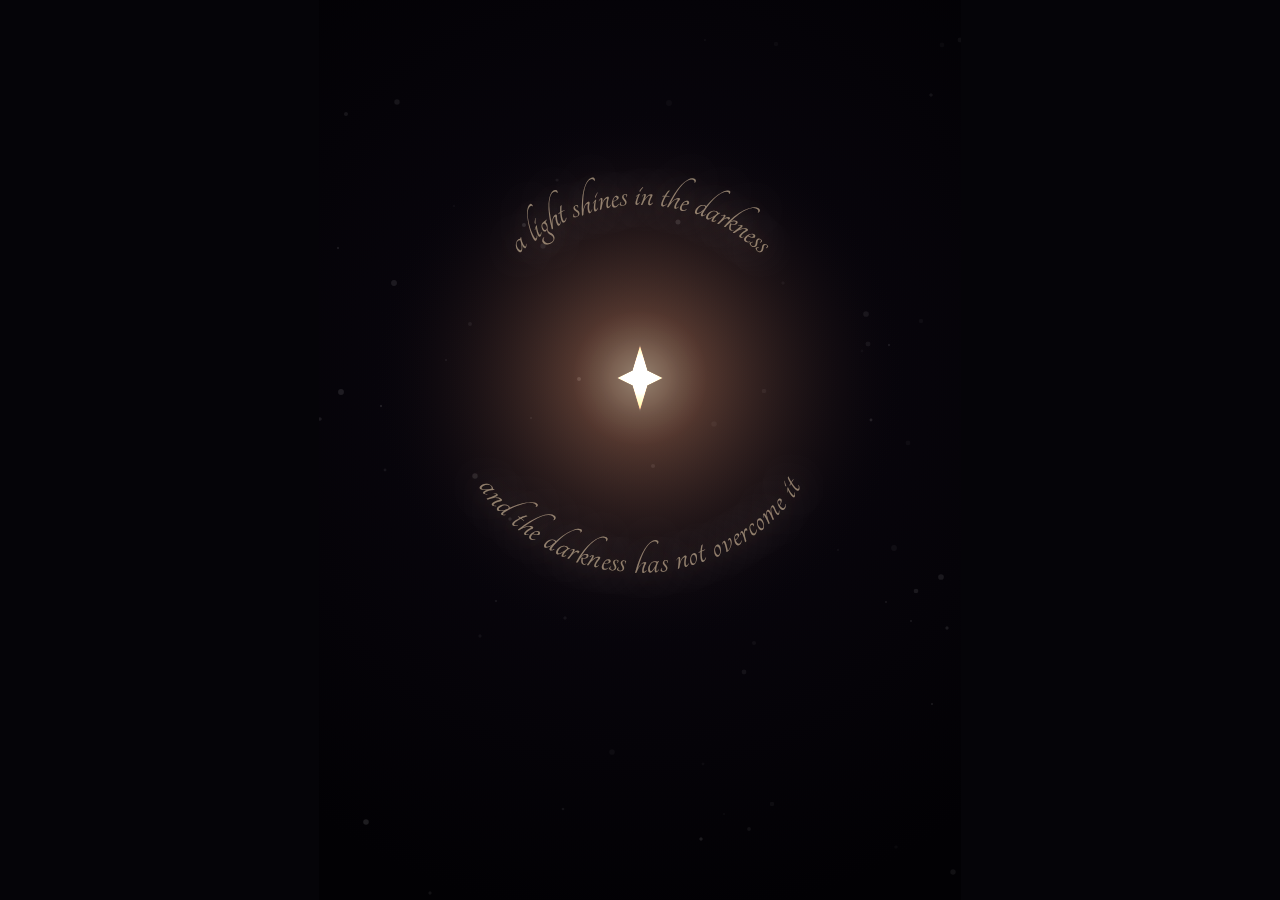
<file: index.html>
<!doctype html>
<html>
<head>
  <meta charset="utf-8" />
  <meta name="viewport" content="width=device-width,initial-scale=1,maximum-scale=1,user-scalable=no" />
  <meta name="author" content="brookr (https://6529.io/brookr)" />
  <meta name="source" content="https://github.com/brookr/eth-light" />
  <title>Eth Light</title>
  <link rel="stylesheet" href="tangerine.css">
  <style>
    html, body { margin:0; height:100%; background:#050408; overflow:hidden; }
    body { touch-action:none; }
    #wrap {
      position:fixed; inset:0;
      display:flex; align-items:center; justify-content:center;
    }
    canvas { display:block; background:transparent; }
  </style>
</head>
<body>
  <div id="wrap"><canvas id="c"></canvas></div>
<script>
(() => {
  const canvas = document.getElementById("c");
  const ctx = canvas.getContext("2d");

  // ---------- 5:7 portrait fit-to-viewport ----------
  function resize() {
    const vw = innerWidth, vh = innerHeight;
    const targetAspect = 5/7;         // width/height
    let cssW, cssH;
    if (vw / vh > targetAspect) {
      cssH = vh;
      cssW = Math.floor(vh * targetAspect);
    } else {
      cssW = vw;
      cssH = Math.floor(vw / targetAspect);
    }
    const dpr = Math.max(1, devicePixelRatio || 1);
    canvas.style.width = cssW + "px";
    canvas.style.height = cssH + "px";
    canvas.width = Math.floor(cssW * dpr);
    canvas.height = Math.floor(cssH * dpr);
  }
  addEventListener("resize", resize);
  resize();

  // ---------- deterministic RNG (seeded) ----------
  // Seed from current Ethereum block number (fetched after rpc is defined)
  let seed = 2166136261; // FNV-1a offset basis (fallback)
  let seedInitialized = false;
  
  function rand() { // xorshift32
    seed ^= seed << 13; seed ^= seed >>> 17; seed ^= seed << 5;
    return ((seed >>> 0) / 4294967296);
  }
  function clamp01(x){ return x<0?0:x>1?1:x; }
  function smoothstep(a,b,x){
    x = clamp01((x-a)/(b-a));
    return x*x*(3-2*x);
  }

  // ---------- RPC & Burn Rate Logic ----------
  const RPC_URLS = [
    "https://cloudflare-eth.com",
    "https://ethereum-rpc.publicnode.com",
    "https://rpc.ankr.com/eth",
    "https://eth.llamarpc.com",
    "https://ethereum.blockpi.network/v1/rpc/public",
    "https://rpc.flashbots.net",
    "https://virginia.rpc.blxrbdn.com",
    "https://uk.rpc.blxrbdn.com",
    "https://singapore.rpc.blxrbdn.com",
    "https://rpc.mevblocker.io",
  ];

  function shuffled(arr) {
    const a = arr.slice();
    for (let i = a.length - 1; i > 0; i--) {
      const j = (Math.random() * (i + 1)) | 0;
      [a[i], a[j]] = [a[j], a[i]];
    }
    return a;
  }

  async function fetchJson(url, bodyObj, timeoutMs = 6000) {
    const ac = new AbortController();
    const t = setTimeout(() => ac.abort(), timeoutMs);

    try {
      const res = await fetch(url, {
        method: "POST",
        headers: { "content-type": "application/json" },
        body: JSON.stringify(bodyObj),
        signal: ac.signal,
      });
      const json = await res.json();
      if (json.error) throw new Error(json.error.message || "RPC error");
      return json.result;
    } finally {
      clearTimeout(t);
    }
  }

  let cachedRpcUrl = null; // Cache successful RPC endpoint
  
  async function rpc(method, params = []) {
    if (globalThis.ethereum?.request) {
      return await ethereum.request({ method, params });
    }
    
    // Try cached URL first
    if (cachedRpcUrl) {
      try {
        return await fetchJson(cachedRpcUrl, { jsonrpc: "2.0", id: 1, method, params });
      } catch (e) {
        // Cached URL failed, clear it and try others
        cachedRpcUrl = null;
      }
    }
    
    // Try all URLs in random order
    const urls = shuffled(RPC_URLS);
    let lastErr;
    for (const url of urls) {
      try {
        const result = await fetchJson(url, { jsonrpc: "2.0", id: 1, method, params });
        cachedRpcUrl = url; // Cache successful URL
        console.log(`Using endpoint: ${url}`);
        return result;
      } catch (e) {
        lastErr = e;
      }
    }
    throw lastErr || new Error("All RPC endpoints failed");
  }

  let burnRateTarget = 0.05; // Default "mid-range" brightness
  let pointerHovering = false;
  let touchActive = false;
  let lastBlockNumber = null; // Track last block to avoid duplicate logs

  function userIsControlling() {
    return pointerHovering || touchActive;
  }

  async function updateBurnRate() {
    try {
      const block = await rpc('eth_getBlockByNumber', ['latest', false]);
      if (block && block.baseFeePerGas) {
        const blockNumber = parseInt(block.number, 16);
        
        // Initialize RNG seed on first block (once per load)
        if (!seedInitialized) {
          seedInitialized = true;
          const seedStr = blockNumber.toString();
          seed = 2166136261;
          for (let i=0;i<seedStr.length;i++) seed = Math.imul(seed ^ seedStr.charCodeAt(i), 16777619);
          console.log(`RNG seeded with Ethereum block ${blockNumber}`);
        }
        
        // Skip if we've already processed this block
        if (blockNumber === lastBlockNumber) return;
        lastBlockNumber = blockNumber;
        // 1. Execution Burn
        const baseFeeWei = parseInt(block.baseFeePerGas, 16);
        const gasUsed = parseInt(block.gasUsed, 16);
        const executionBurnWei = BigInt(baseFeeWei) * BigInt(gasUsed);

        // 2. Blob Burn
        // blobBaseFeePerGas is often not in RPC, so we calc it from excessBlobGas
        // Formula: y = MIN_BLOB_GASPRICE * e^(excessBlobGas / BLOB_GASPRICE_UPDATE_FRACTION)
        // MIN_BLOB_GASPRICE = 1
        // BLOB_GASPRICE_UPDATE_FRACTION = 3338477
        let blobBurnWei = 0n;
        // Prefer explicit blobBaseFeePerGas if available (EIP-4844 / Pectra support)
        if (block.blobBaseFeePerGas) {
            const blobBaseFee = parseInt(block.blobBaseFeePerGas, 16);
            const blobGasUsed = block.blobGasUsed ? parseInt(block.blobGasUsed, 16) : 0;
            blobBurnWei = BigInt(blobBaseFee) * BigInt(blobGasUsed);
        }
        else {
            // Fallback: Fetch fee history to get the authentic blob fee
            // verified to be correct (~0.001 Gwei) vs the broken excessBlobGas formula (~0.003 ETH)
            try {
                const history = await rpc('eth_feeHistory', [1, 'latest', []]);
                if (history && history.baseFeePerBlobGas && history.baseFeePerBlobGas.length > 0) {
                     // The array includes the *next* block's fee at the end, so we take the recent one.
                     // usually history.baseFeePerBlobGas[0] corresponds to the requested block range start.
                     const blobBaseFee = parseInt(history.baseFeePerBlobGas[0], 16);
                     const blobGasUsed = block.blobGasUsed ? parseInt(block.blobGasUsed, 16) : 0;
                     blobBurnWei = BigInt(blobBaseFee) * BigInt(blobGasUsed);
                }
            } catch (err) {
                console.warn("Failed to fetch fee history fallback", err);
            }
        }

        // 3. Total Burn (ETH)
        // We use BigInt for precision, then convert to Number for brightness calc
        const totalBurnWei = executionBurnWei + blobBurnWei;
        const totalBurnEth = Number(totalBurnWei) / 1e18;

        // 4. Brightness Mapping (Logarithmic)
        // Midpoint: 0.00045 ETH total block burn (~0.03 Gwei base fee / Solstice 2025 Baseline)
        // Range: 0.03 Gwei (50% bright) → 10 Gwei (100% bright)
        // Fetches real base fee from RPC, calculates actual burn per block
        const mid = 0.00045; 
        const rangeScale = 333; // 333x range spans 0.03 to 10 Gwei
        const slope = 0.5 / Math.log(rangeScale);
        
        let brightness = 0.5 + slope * Math.log(Math.max(0.000001, totalBurnEth) / mid);
        brightness = clamp01(brightness);

        // yNorm is 0 at top (bright), 1 at bottom (dim).
        // So target = 1.0 - brightness
        if (!userIsControlling()) {
            burnRateTarget = 1.0 - brightness;
        }

        console.log(`Block ${blockNumber}: ${totalBurnEth.toFixed(4)} ETH burn, brightness ${brightness.toFixed(2)}`);
      }
    } catch (e) {
      console.warn("Burn rate fetch failed", e);
    }
  }
  
  // Initial fetch and loop
  updateBurnRate();
  setInterval(updateBurnRate, 12000);

  // ---------- TDH Vote Tracking for 6529 Main Stage (Top 50 by Rank) ----------
  const WAVE_ID = "b6128077-ea78-4dd9-b381-52c4eadb2077";
  const PAGE_SIZE = 50;
  const PAGE = 1;
  const SORT = "RANK";
  const SORT_DIRECTION = "ASC";
  const POLL_MS = 12000;
  const WINDOW_MS = 3600000; // 1 hour
  const SCORE_FIELD = "realtime_rating";
  
  const leaderboardUrl = () =>
    `https://api.6529.io/api/waves/${WAVE_ID}/leaderboard` +
    `?page_size=${PAGE_SIZE}&page=${PAGE}&sort=${SORT}&sort_direction=${SORT_DIRECTION}`;
  
  const lastScoreById = new Map();
  let events = [];
  let voteActivityScale = 0.0; // 0.0 = no activity, 1.0+ = high activity (logarithmic)
  let voterCount = 0; // number of unique voters in last hour
  
  async function pollVotes() {
    const now = Date.now();
    events = events.filter((e) => now - e.t <= WINDOW_MS);
    
    let json;
    try {
      const res = await fetch(leaderboardUrl());
      if (!res.ok) throw new Error(`HTTP ${res.status}`);
      json = await res.json();
    } catch (e) {
      console.log(`[${new Date().toLocaleTimeString()}] TDH fetch error`, e);
      return;
    }
    
    const drops = Array.isArray(json.drops) ? json.drops : [];
    const currentIds = new Set();
    
    for (const d of drops) {
      const id = d.id;
      currentIds.add(id);
      const score = Number(d?.[SCORE_FIELD] ?? 0);
      const prev = lastScoreById.get(id);
      if (prev === undefined) {
        lastScoreById.set(id, score);
        continue;
      }
      const delta = score - prev;
      if (delta !== 0) {
        events.push({
          t: now,
          id,
          rank: d.rank,
          title: d.title || "(untitled)",
          author: d?.author?.handle || "(unknown)",
          delta,
          newScore: score,
        });
        lastScoreById.set(id, score);
      }
    }
    
    // Cleanup: remove IDs that fell out of top 50 to prevent unbounded Map growth
    for (const id of lastScoreById.keys()) {
      if (!currentIds.has(id)) {
        lastScoreById.delete(id);
      }
    }
    
    // Count unique voters (submissions with activity) in last hour
    const uniqueSubmissions = new Set(events.map(e => e.id));
    voterCount = uniqueSubmissions.size;
    
    // Aggregate deltas over last hour
    const agg = new Map();
    for (const e of events) {
      const cur = agg.get(e.id) || {
        title: e.title,
        author: e.author,
        rank: e.rank,
        netDelta: 0,
        newScore: e.newScore,
      };
      cur.netDelta += e.delta;
      cur.newScore = e.newScore;
      cur.rank = e.rank;
      agg.set(e.id, cur);
    }
    
    const rows = [...agg.values()]
      .filter((r) => r.netDelta !== 0)
      .sort((a, b) => Math.abs(b.netDelta) - Math.abs(a.netDelta));
    
    const totalInflow = rows.reduce((sum, r) => sum + r.netDelta, 0);
    
    // Logarithmic scaling for star size based on vote activity
    // 10K votes = 0.0 (midrange), 100K votes = 1.0 (upper-mid), 1M votes = 2.0, 2M votes = 2.3
    // Using log10 with a baseline of 10,000 TDH as "midrange" activity
    const baseline = 10000;
    if (totalInflow > 0) {
      voteActivityScale = Math.log10(Math.max(1, totalInflow) / baseline);
    } else {
      voteActivityScale = 0.0;
    }
    
    // Only log if there's activity
    if (voterCount > 0 || totalInflow > 0) {
      console.log(`TDH voted: ${totalInflow.toLocaleString()} from ${voterCount} submissions (${starPoints} points)`);
    }
  }
  
  pollVotes();
  setInterval(pollVotes, POLL_MS);

  // ---------- pointer/touch input ----------
  let yNormTarget = 0.5; // 0 top, 1 bottom
  let yNorm = 0.5;
  let xNormTarget = 0.5; // 0 left, 1 right
  let xNorm = 0.5;
  let starPoints = 4; // number of star points (base 4 + voter count)
  let resetTimer = null;
  let userOverridePoints = false; // track if user is manually controlling points

  function setFromClientY(clientY) {
    const rect = canvas.getBoundingClientRect();
    const y = (clientY - rect.top) / Math.max(1, rect.height);
    yNormTarget = clamp01(y);
  }

  function setFromClientX(clientX) {
    const rect = canvas.getBoundingClientRect();
    const x = (clientX - rect.left) / Math.max(1, rect.width);
    xNormTarget = clamp01(x);
  }

  // Pointer events cover mouse + touch; touch-action none prevents scroll.
  canvas.addEventListener("pointerenter", (e) => {
    if (e.pointerType !== "touch") {
      pointerHovering = true;
      setFromClientY(e.clientY);
      setFromClientX(e.clientX);
    }
  });

  canvas.addEventListener("pointerdown", (e) => { 
    e.preventDefault(); 
    if (e.pointerType === "touch") touchActive = true;
    else pointerHovering = true;
    setFromClientY(e.clientY);
    setFromClientX(e.clientX);
    
    // User is manually controlling points
    userOverridePoints = true;
    
    // Increment star points on click/tap (max 42)
    starPoints = Math.min(starPoints + 1, 42);
    
    // Reset timer: 6.9 seconds after last click
    if (resetTimer) clearTimeout(resetTimer);
    resetTimer = setTimeout(() => {
      userOverridePoints = false;
      starPoints = 4 + voterCount;
    }, 6900);
  }, {passive:false});
  
  canvas.addEventListener("pointermove", (e) => { 
    e.preventDefault(); 
    if (e.pointerType !== "touch") pointerHovering = true;
    if (userIsControlling()) {
      setFromClientY(e.clientY);
      setFromClientX(e.clientX);
    }
  }, {passive:false});

  canvas.addEventListener("pointerup",   (e) => { 
    e.preventDefault(); 
    if (e.pointerType === "touch") touchActive = false;
  }, {passive:false});

  canvas.addEventListener("pointercancel",(e)=> { 
    e.preventDefault(); 
    pointerHovering = false; 
    touchActive = false; 
  }, {passive:false});

  canvas.addEventListener("pointerleave",()=> { 
    pointerHovering = false; 
    touchActive = false; 
  });

  // ---------- geometry helpers ----------
  function starPath(cx, cy, outerR, innerR, points=5) {
    ctx.beginPath();
    const step = Math.PI / points;
    let a = -Math.PI / 2;
    for (let i=0;i<points*2;i++) {
      let r;
      if (i % 2 === 0) {
        // Outer points (arms): alternate between full length and shorter (70%)
        const armIndex = Math.floor(i / 2);
        r = (armIndex % 2 === 0) ? outerR : outerR * 0.7;
      } else {
        // Inner points: always use innerR
        r = innerR;
      }
      const x = cx + Math.cos(a) * r;
      const y = cy + Math.sin(a) * r;
      if (i === 0) ctx.moveTo(x,y); else ctx.lineTo(x,y);
      a += step;
    }
    ctx.closePath();
  }

  // Draw text along an arc, centered.
  function drawTextOnArc(text, cx, cy, radius, startAngle, endAngle, opts) {
    const { alpha=1, fill="#fff", fontPx=28, glow=false, align="center", clockwise=true } = opts || {};
    if (!text) return;

    // Convert hex to rgba for Safari compatibility
    let fillWithAlpha = fill;
    if (fill.startsWith('#')) {
      const r = parseInt(fill.slice(1,3), 16);
      const g = parseInt(fill.slice(3,5), 16);
      const b = parseInt(fill.slice(5,7), 16);
      fillWithAlpha = `rgba(${r},${g},${b},${alpha})`;
    }

    ctx.save();
    ctx.fillStyle = fillWithAlpha;
    ctx.font = `${fontPx}px "Tangerine", cursive`;
    ctx.textBaseline = "middle";
    ctx.textAlign = "center";
    if (glow) {
      ctx.shadowColor = fillWithAlpha;
      ctx.shadowBlur = Math.max(2, fontPx * 0.6);
    } else {
      ctx.shadowBlur = 0;
    }

    const chars = [...text];
    const arc = endAngle - startAngle;
    const dir = clockwise ? 1 : -1;

    // approximate spacing by measuring each char
    const widths = chars.map(ch => ctx.measureText(ch).width);
    const total = widths.reduce((a,b)=>a+b,0);
    const pxPerRad = total / Math.max(0.001, Math.abs(arc)*radius);

    // map cumulative widths to angles
    let offset = 0;
    // Center the text in the arc:
    let angle = (startAngle + endAngle)/2 - dir * (total/(2*radius*pxPerRad)) * pxPerRad;

    for (let i=0;i<chars.length;i++) {
      const w = widths[i];
      const ang = angle + dir * (offset + w/2) / radius;
      const x = cx + Math.cos(ang) * radius;
      const y = cy + Math.sin(ang) * radius;

      ctx.save();
      ctx.translate(x,y);
      // rotate so letters are tangential
      ctx.rotate(ang + (clockwise ? Math.PI/2 : -Math.PI/2));
      ctx.fillText(chars[i], 0, 0);
      ctx.restore();

      offset += w;
    }
    ctx.restore();
  }

  // ---------- phrases ----------
  const TOP_TEXT = "a light shines in the darkness";
  const BOT_TEXT = "and the darkness has not overcome it";

  // ---------- animation ----------
  let t0 = performance.now();
  let flicker = 0.6; // smoothed brightness

  function frame(now) {
    const t = (now - t0) / 1000;

    // Update star points based on voter count (unless user is manually controlling)
    if (!userOverridePoints) {
      starPoints = 4 + voterCount;
    }

    // ease input
    const target = userIsControlling() ? yNormTarget : burnRateTarget;
    yNorm += (target - yNorm) * 0.05; // slightly slower smoothing for organic feel
    
    // ease x input for size control
    const xTarget = userIsControlling() ? xNormTarget : 0.5;
    xNorm += (xTarget - xNorm) * 0.05;

    // brightness from position: top => bright, bottom => dim
    const posB = 1 - yNorm; // 1 at top, 0 at bottom

    // flicker signal (low-frequency, flame-like)
    const base = 0.18 + 0.70 * posB;              // overall brightness range
    const s1 = Math.sin(t * (2.1 + 0.3*rand())) * 0.10;
    const s2 = Math.sin(t * 7.0) * 0.05;
    const s3 = Math.sin(t * 13.2) * 0.02;
    const jitter = (rand() - 0.5) * 0.03;
    const raw = clamp01(base + s1 + s2 + s3 + jitter);
    flicker += (raw - flicker) * 0.20;

    const W = canvas.width, H = canvas.height;
    const cx = W * 0.5;
    const cy = H * 0.42;

    // size responds to pointer height too (higher => bigger)
    const size = 0.55 + 0.65 * posB;
    
    // Size scaling: user x-coordinate overrides vote activity when controlling
    // Vote activity scaling: start small (0.5x), grow logarithmically
    // 0 votes = 0.5x, 10K votes = 1.0x, 100K votes = 2.0x, 1M+ votes = 4.0x
    let voteScale;
    if (userIsControlling()) {
      // User control: left = 0.3x, center = 1.0x, right = 3.0x
      voteScale = 0.3 + xNorm * 2.7;
    } else {
      voteScale = 0.5 + Math.max(0, voteActivityScale) * 0.5;
    }
    
    // Base star size (for text arc calculation, unaffected by vote scaling)
    const baseOuterR = Math.min(W,H) * 0.075 * size * (0.85 + 0.35*flicker);
    
    // Actual star size (scaled by vote activity)
    const outerR = baseOuterR * voteScale;
    
    // START MODIFICATION: Randomized flame-like pulsing
    // Combine multiple sine waves and noise for organic breathing
    const p1 = Math.sin(t * 2.5) * 0.03;
    const p2 = Math.sin(t * 5.7) * 0.015;
    const p3 = Math.sin(t * 11.3) * 0.005;
    const pNoise = (rand() - 0.5) * 0.01;
    const pulse = p1 + p2 + p3 + pNoise;
    
    // Base ratio 0.30 (thinner arms), plus the chaotic pulse
    const innerR = outerR * (0.30 + pulse);
    // END MODIFICATION

    // background
    ctx.clearRect(0,0,W,H);
    const vign = ctx.createRadialGradient(cx, cy, Math.min(W,H)*0.05, cx, cy, Math.min(W,H)*0.85);
    vign.addColorStop(0, "#0b0710");
    vign.addColorStop(1, "#020104");
    ctx.fillStyle = vign;
    ctx.fillRect(0,0,W,H);

    // stars/specks (subtle, deterministic)
    ctx.save();
    ctx.globalAlpha = 0.10;
    ctx.fillStyle = "#ffffff";
    for (let i=0;i<60;i++){
      const x = (rand()*W)|0, y = (rand()*H)|0;
      const r = 1 + rand()*2;
      ctx.globalAlpha = 0.03 + 0.08*rand();
      ctx.beginPath(); ctx.arc(x,y,r,0,Math.PI*2); ctx.fill();
    }
    ctx.restore();

    // light pool around star (only really blooms when bright)
    const lit = smoothstep(0.35, 0.85, flicker);
    const glowR = outerR * (6.0 + 2.5*lit);
    ctx.save();
    ctx.globalCompositeOperation = "lighter";
    const g = ctx.createRadialGradient(cx, cy, 0, cx, cy, glowR);
    g.addColorStop(0, `rgba(255,230,180,${0.18 + 0.35*lit})`);
    g.addColorStop(0.25, `rgba(255,170,110,${0.08 + 0.20*lit})`);
    g.addColorStop(1, "rgba(0,0,0,0)");
    ctx.fillStyle = g;
    ctx.fillRect(0,0,W,H);
    ctx.restore();

    // star body
    const twinkle = 0.75 + 0.35 * flicker;
    ctx.save();
    ctx.globalCompositeOperation = "lighter";
    ctx.shadowColor = `rgba(255,200,120,${0.6*lit})`;
    ctx.shadowBlur = outerR * (2.2 + 2.0*lit);

    starPath(cx, cy, outerR, innerR, starPoints);
    const starGrad = ctx.createRadialGradient(cx, cy - outerR*0.2, innerR*0.1, cx, cy, outerR*1.3);
    starGrad.addColorStop(0, `rgba(255,255,245,${0.95})`);
    starGrad.addColorStop(0.35, `rgba(255,235,200,${0.92})`);
    starGrad.addColorStop(0.75, `rgba(255,170,95,${0.85})`);
    starGrad.addColorStop(1, `rgba(90,35,20,${0.20})`);
    ctx.fillStyle = starGrad;
    ctx.globalAlpha = 0.75 + 0.25*twinkle;
    ctx.fill();

    // crisp outline (subtle)
    ctx.globalCompositeOperation = "source-over";
    ctx.globalAlpha = 0.10;
    ctx.strokeStyle = "#fff";
    ctx.lineWidth = Math.max(1, Math.min(W,H)*0.002);
    ctx.stroke();
    ctx.restore();

    // ---- TEXT: two-pass ----
    // Baseline "ink" pass: barely visible at bottom, readable at mid.
    const ink = 0.03 + 0.10 * smoothstep(0.10, 0.55, posB); // bottom ~0.03, mid+ ~0.13
    const fontPx = Math.floor(Math.min(W,H) * 0.069);

    const arcR = baseOuterR * 2.9;
    const topStart = -Math.PI * 0.95, topEnd = -Math.PI * 0.05;   // upper arc
    const botStart =  Math.PI * 0.05, botEnd =  Math.PI * 0.95;   // lower arc

    // dim ink
    drawTextOnArc(TOP_TEXT, cx, cy, arcR, topStart, topEnd, { alpha: ink, fill:"#3a3343", fontPx, glow:false, clockwise:true });
    drawTextOnArc(BOT_TEXT, cx, cy, arcR, botStart, botEnd, { alpha: ink, fill:"#3a3343", fontPx, glow:false, clockwise:false });

    // lit pass: only shows when bright, and gets glow
    const litText = 0.55 * smoothstep(0.45, 0.95, flicker);
    if (litText > 0) {
      drawTextOnArc(TOP_TEXT, cx, cy, arcR, topStart, topEnd, { alpha: litText, fill:"#ffe2b8", fontPx, glow:true, clockwise:true });
      drawTextOnArc(BOT_TEXT, cx, cy, arcR, botStart, botEnd, { alpha: litText, fill:"#ffe2b8", fontPx, glow:true, clockwise:false });
    }

    requestAnimationFrame(frame);
  }

  requestAnimationFrame(frame);
})();
</script>
</body>
</html>
</file>
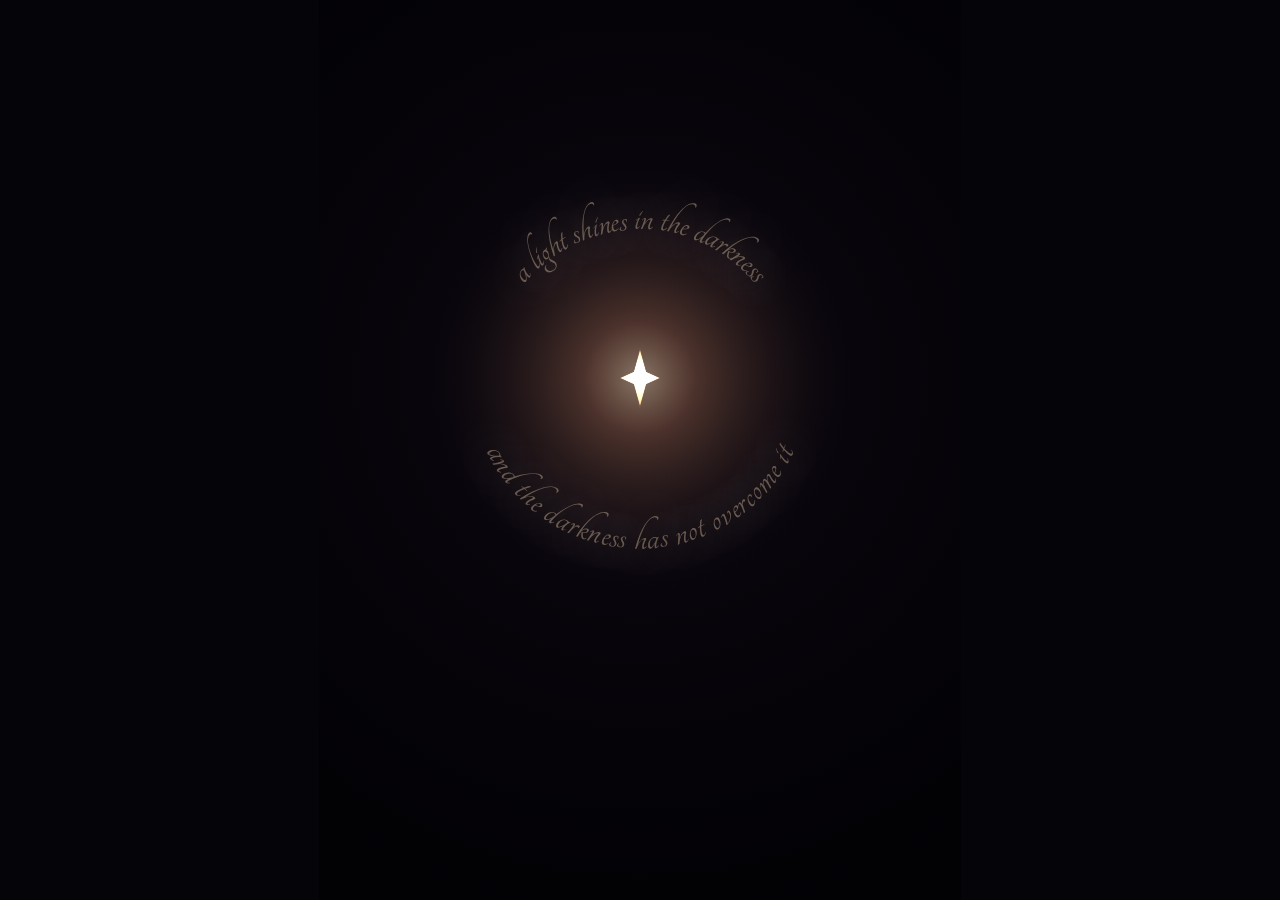
<file: build.html>
<!doctype html>
<html>
<head>
<meta charset="utf-8"/>
<meta name="viewport" content="width=device-width,initial-scale=1,maximum-scale=1,user-scalable=no"/>
<title>Eth Light</title>
<style>
@font-face{font-family:"Tangerine";src:url([data-uri]) format("woff2");font-weight:400;font-style:normal;}
html,body{margin:0;height:100%;background:#050408;overflow:hidden}
body{touch-action:none}
#wrap{position:fixed;inset:0;display:flex;align-items:center;justify-content:center}
canvas{display:block;background:transparent}
</style>
</head>
<body>
<div id="wrap"><canvas id="c"></canvas></div>
<script>
(() => {
  const canvas = document.getElementById("c");
  const ctx = canvas.getContext("2d");

  // ---------- 5:7 portrait fit-to-viewport ----------
  function resize() {
    const vw = innerWidth, vh = innerHeight;
    const targetAspect = 5/7;         // width/height
    let cssW, cssH;
    if (vw / vh > targetAspect) {
      cssH = vh;
      cssW = Math.floor(vh * targetAspect);
    } else {
      cssW = vw;
      cssH = Math.floor(vw / targetAspect);
    }
    const dpr = Math.max(1, devicePixelRatio || 1);
    canvas.style.width = cssW + "px";
    canvas.style.height = cssH + "px";
    canvas.width = Math.floor(cssW * dpr);
    canvas.height = Math.floor(cssH * dpr);
  }
  addEventListener("resize", resize);
  resize();

  // ---------- deterministic RNG (seeded) ----------
  // Seed from current Ethereum block number (fetched after rpc is defined)
  let seed = 2166136261; // FNV-1a offset basis (fallback)
  let seedInitialized = false;
  
  function rand() { // xorshift32
    seed ^= seed << 13; seed ^= seed >>> 17; seed ^= seed << 5;
    return ((seed >>> 0) / 4294967296);
  }
  function clamp01(x){ return x<0?0:x>1?1:x; }
  function smoothstep(a,b,x){
    x = clamp01((x-a)/(b-a));
    return x*x*(3-2*x);
  }

  // ---------- RPC & Burn Rate Logic ----------
  const RPC_URLS = [
    "https://cloudflare-eth.com",
    "https://ethereum-rpc.publicnode.com",
    "https://rpc.ankr.com/eth",
    "https://eth.llamarpc.com",
    "https://ethereum.blockpi.network/v1/rpc/public",
    "https://rpc.flashbots.net",
    "https://virginia.rpc.blxrbdn.com",
    "https://uk.rpc.blxrbdn.com",
    "https://singapore.rpc.blxrbdn.com",
    "https://rpc.mevblocker.io",
  ];

  function shuffled(arr) {
    const a = arr.slice();
    for (let i = a.length - 1; i > 0; i--) {
      const j = (Math.random() * (i + 1)) | 0;
      [a[i], a[j]] = [a[j], a[i]];
    }
    return a;
  }

  async function fetchJson(url, bodyObj, timeoutMs = 6000) {
    const ac = new AbortController();
    const t = setTimeout(() => ac.abort(), timeoutMs);

    try {
      const res = await fetch(url, {
        method: "POST",
        headers: { "content-type": "application/json" },
        body: JSON.stringify(bodyObj),
        signal: ac.signal,
      });
      const json = await res.json();
      if (json.error) throw new Error(json.error.message || "RPC error");
      return json.result;
    } finally {
      clearTimeout(t);
    }
  }

  let cachedRpcUrl = null; // Cache successful RPC endpoint
  
  async function rpc(method, params = []) {
    if (globalThis.ethereum?.request) {
      return await ethereum.request({ method, params });
    }
    
    // Try cached URL first
    if (cachedRpcUrl) {
      try {
        return await fetchJson(cachedRpcUrl, { jsonrpc: "2.0", id: 1, method, params });
      } catch (e) {
        // Cached URL failed, clear it and try others
        cachedRpcUrl = null;
      }
    }
    
    // Try all URLs in random order
    const urls = shuffled(RPC_URLS);
    let lastErr;
    for (const url of urls) {
      try {
        const result = await fetchJson(url, { jsonrpc: "2.0", id: 1, method, params });
        cachedRpcUrl = url; // Cache successful URL
        console.log(`Using endpoint: ${url}`);
        return result;
      } catch (e) {
        lastErr = e;
      }
    }
    throw lastErr || new Error("All RPC endpoints failed");
  }

  let burnRateTarget = 0.05; // Default "mid-range" brightness
  let pointerHovering = false;
  let touchActive = false;
  let lastBlockNumber = null; // Track last block to avoid duplicate logs

  function userIsControlling() {
    return pointerHovering || touchActive;
  }

  async function updateBurnRate() {
    try {
      const block = await rpc('eth_getBlockByNumber', ['latest', false]);
      if (block && block.baseFeePerGas) {
        const blockNumber = parseInt(block.number, 16);
        
        // Initialize RNG seed on first block (once per load)
        if (!seedInitialized) {
          seedInitialized = true;
          const seedStr = blockNumber.toString();
          seed = 2166136261;
          for (let i=0;i<seedStr.length;i++) seed = Math.imul(seed ^ seedStr.charCodeAt(i), 16777619);
          console.log(`RNG seeded with Ethereum block ${blockNumber}`);
        }
        
        // Skip if we've already processed this block
        if (blockNumber === lastBlockNumber) return;
        lastBlockNumber = blockNumber;
        // 1. Execution Burn
        const baseFeeWei = parseInt(block.baseFeePerGas, 16);
        const gasUsed = parseInt(block.gasUsed, 16);
        const executionBurnWei = BigInt(baseFeeWei) * BigInt(gasUsed);

        // 2. Blob Burn
        // blobBaseFeePerGas is often not in RPC, so we calc it from excessBlobGas
        // Formula: y = MIN_BLOB_GASPRICE * e^(excessBlobGas / BLOB_GASPRICE_UPDATE_FRACTION)
        // MIN_BLOB_GASPRICE = 1
        // BLOB_GASPRICE_UPDATE_FRACTION = 3338477
        let blobBurnWei = 0n;
        // Prefer explicit blobBaseFeePerGas if available (EIP-4844 / Pectra support)
        if (block.blobBaseFeePerGas) {
            const blobBaseFee = parseInt(block.blobBaseFeePerGas, 16);
            const blobGasUsed = block.blobGasUsed ? parseInt(block.blobGasUsed, 16) : 0;
            blobBurnWei = BigInt(blobBaseFee) * BigInt(blobGasUsed);
        }
        else {
            // Fallback: Fetch fee history to get the authentic blob fee
            // verified to be correct (~0.001 Gwei) vs the broken excessBlobGas formula (~0.003 ETH)
            try {
                const history = await rpc('eth_feeHistory', [1, 'latest', []]);
                if (history && history.baseFeePerBlobGas && history.baseFeePerBlobGas.length > 0) {
                     // The array includes the *next* block's fee at the end, so we take the recent one.
                     // usually history.baseFeePerBlobGas[0] corresponds to the requested block range start.
                     const blobBaseFee = parseInt(history.baseFeePerBlobGas[0], 16);
                     const blobGasUsed = block.blobGasUsed ? parseInt(block.blobGasUsed, 16) : 0;
                     blobBurnWei = BigInt(blobBaseFee) * BigInt(blobGasUsed);
                }
            } catch (err) {
                console.warn("Failed to fetch fee history fallback", err);
            }
        }

        // 3. Total Burn (ETH)
        // We use BigInt for precision, then convert to Number for brightness calc
        const totalBurnWei = executionBurnWei + blobBurnWei;
        const totalBurnEth = Number(totalBurnWei) / 1e18;

        // 4. Brightness Mapping (Logarithmic)
        // Midpoint: 0.00045 ETH total block burn (~0.03 Gwei base fee / Solstice 2025 Baseline)
        // Range: 0.03 Gwei (50% bright) → 10 Gwei (100% bright)
        // Fetches real base fee from RPC, calculates actual burn per block
        const mid = 0.00045; 
        const rangeScale = 333; // 333x range spans 0.03 to 10 Gwei
        const slope = 0.5 / Math.log(rangeScale);
        
        let brightness = 0.5 + slope * Math.log(Math.max(0.000001, totalBurnEth) / mid);
        brightness = clamp01(brightness);

        // yNorm is 0 at top (bright), 1 at bottom (dim).
        // So target = 1.0 - brightness
        if (!userIsControlling()) {
            burnRateTarget = 1.0 - brightness;
        }

        console.log(`Block ${blockNumber}: ${totalBurnEth.toFixed(4)} ETH burn, brightness ${brightness.toFixed(2)}`);
      }
    } catch (e) {
      console.warn("Burn rate fetch failed", e);
    }
  }
  
  // Initial fetch and loop
  updateBurnRate();
  setInterval(updateBurnRate, 12000);

  // ---------- TDH Vote Tracking for 6529 Main Stage (Top 50 by Rank) ----------
  const WAVE_ID = "b6128077-ea78-4dd9-b381-52c4eadb2077";
  const PAGE_SIZE = 50;
  const PAGE = 1;
  const SORT = "RANK";
  const SORT_DIRECTION = "ASC";
  const POLL_MS = 12000;
  const WINDOW_MS = 3600000; // 1 hour
  const SCORE_FIELD = "realtime_rating";
  
  const leaderboardUrl = () =>
    `https://api.6529.io/api/waves/${WAVE_ID}/leaderboard` +
    `?page_size=${PAGE_SIZE}&page=${PAGE}&sort=${SORT}&sort_direction=${SORT_DIRECTION}`;
  
  const lastScoreById = new Map();
  let events = [];
  let voteActivityScale = 0.0; // 0.0 = no activity, 1.0+ = high activity (logarithmic)
  let voterCount = 0; // number of unique voters in last hour
  
  async function pollVotes() {
    const now = Date.now();
    events = events.filter((e) => now - e.t <= WINDOW_MS);
    
    let json;
    try {
      const res = await fetch(leaderboardUrl());
      if (!res.ok) throw new Error(`HTTP ${res.status}`);
      json = await res.json();
    } catch (e) {
      console.log(`[${new Date().toLocaleTimeString()}] TDH fetch error`, e);
      return;
    }
    
    const drops = Array.isArray(json.drops) ? json.drops : [];
    const currentIds = new Set();
    
    for (const d of drops) {
      const id = d.id;
      currentIds.add(id);
      const score = Number(d?.[SCORE_FIELD] ?? 0);
      const prev = lastScoreById.get(id);
      if (prev === undefined) {
        lastScoreById.set(id, score);
        continue;
      }
      const delta = score - prev;
      if (delta !== 0) {
        events.push({
          t: now,
          id,
          rank: d.rank,
          title: d.title || "(untitled)",
          author: d?.author?.handle || "(unknown)",
          delta,
          newScore: score,
        });
        lastScoreById.set(id, score);
      }
    }
    
    // Cleanup: remove IDs that fell out of top 50 to prevent unbounded Map growth
    for (const id of lastScoreById.keys()) {
      if (!currentIds.has(id)) {
        lastScoreById.delete(id);
      }
    }
    
    // Count unique voters (submissions with activity) in last hour
    const uniqueSubmissions = new Set(events.map(e => e.id));
    voterCount = uniqueSubmissions.size;
    
    // Aggregate deltas over last hour
    const agg = new Map();
    for (const e of events) {
      const cur = agg.get(e.id) || {
        title: e.title,
        author: e.author,
        rank: e.rank,
        netDelta: 0,
        newScore: e.newScore,
      };
      cur.netDelta += e.delta;
      cur.newScore = e.newScore;
      cur.rank = e.rank;
      agg.set(e.id, cur);
    }
    
    const rows = [...agg.values()]
      .filter((r) => r.netDelta !== 0)
      .sort((a, b) => Math.abs(b.netDelta) - Math.abs(a.netDelta));
    
    const totalInflow = rows.reduce((sum, r) => sum + r.netDelta, 0);
    
    // Logarithmic scaling for star size based on vote activity
    // 10K votes = 0.0 (midrange), 100K votes = 1.0 (upper-mid), 1M votes = 2.0, 2M votes = 2.3
    // Using log10 with a baseline of 10,000 TDH as "midrange" activity
    const baseline = 10000;
    if (totalInflow > 0) {
      voteActivityScale = Math.log10(Math.max(1, totalInflow) / baseline);
    } else {
      voteActivityScale = 0.0;
    }
    
    // Only log if there's activity
    if (voterCount > 0 || totalInflow > 0) {
      console.log(`TDH voted: ${totalInflow.toLocaleString()} from ${voterCount} submissions (${starPoints} points)`);
    }
  }
  
  pollVotes();
  setInterval(pollVotes, POLL_MS);

  // ---------- pointer/touch input ----------
  let yNormTarget = 0.5; // 0 top, 1 bottom
  let yNorm = 0.5;
  let xNormTarget = 0.5; // 0 left, 1 right
  let xNorm = 0.5;
  let starPoints = 4; // number of star points (base 4 + voter count)
  let resetTimer = null;
  let userOverridePoints = false; // track if user is manually controlling points
  let pointerDownX = 0;
  let pointerDownY = 0;
  let hasMoved = false;

  function setFromClientY(clientY) {
    const rect = canvas.getBoundingClientRect();
    const y = (clientY - rect.top) / Math.max(1, rect.height);
    yNormTarget = clamp01(y);
  }

  function setFromClientX(clientX) {
    const rect = canvas.getBoundingClientRect();
    const x = (clientX - rect.left) / Math.max(1, rect.width);
    xNormTarget = clamp01(x);
  }

  // Pointer events cover mouse + touch; touch-action none prevents scroll.
  canvas.addEventListener("pointerenter", (e) => {
    if (e.pointerType !== "touch") {
      pointerHovering = true;
      setFromClientY(e.clientY);
      setFromClientX(e.clientX);
    }
  });

  canvas.addEventListener("pointerdown", (e) => { 
    e.preventDefault(); 
    if (e.pointerType === "touch") touchActive = true;
    else pointerHovering = true;
    
    // Track starting position to detect tap vs slide
    pointerDownX = e.clientX;
    pointerDownY = e.clientY;
    hasMoved = false;
    
    setFromClientY(e.clientY);
    setFromClientX(e.clientX);
  }, {passive:false});
  
  canvas.addEventListener("pointermove", (e) => { 
    e.preventDefault(); 
    if (e.pointerType !== "touch") pointerHovering = true;
    
    // Detect if pointer has moved significantly (more than 5px)
    const dx = e.clientX - pointerDownX;
    const dy = e.clientY - pointerDownY;
    if (Math.abs(dx) > 5 || Math.abs(dy) > 5) {
      hasMoved = true;
    }
    
    if (userIsControlling()) {
      setFromClientY(e.clientY);
      setFromClientX(e.clientX);
    }
  }, {passive:false});

  canvas.addEventListener("pointerup",   (e) => { 
    e.preventDefault(); 
    if (e.pointerType === "touch") touchActive = false;
    
    // Only add point if this was a tap (no movement)
    if (!hasMoved) {
      userOverridePoints = true;
      starPoints = Math.min(starPoints + 1, 42);
    }
    
    // Start/restart reset timer from touch-end (6.9 seconds after last release)
    if (resetTimer) clearTimeout(resetTimer);
    resetTimer = setTimeout(() => {
      userOverridePoints = false;
      starPoints = 4 + voterCount;
    }, 6900);
  }, {passive:false});

  canvas.addEventListener("pointercancel",(e)=> { 
    e.preventDefault(); 
    pointerHovering = false; 
    touchActive = false; 
  }, {passive:false});

  canvas.addEventListener("pointerleave",()=> { 
    pointerHovering = false; 
    touchActive = false; 
  });

  // ---------- geometry helpers ----------
  let cachedStarAngles = null;
  let cachedStarPoints = 0;
  let cachedStarRadiusPattern = null;
  
  function updateStarCache(points) {
    if (cachedStarPoints === points) return;
    
    // Cache angles and radius pattern
    cachedStarAngles = [];
    cachedStarRadiusPattern = [];
    const step = Math.PI / points;
    let a = -Math.PI / 2;
    
    for (let i=0;i<points*2;i++) {
      cachedStarAngles.push(a);
      if (i % 2 === 0) {
        // Outer points (arms): alternate between full length and shorter (70%)
        const armIndex = Math.floor(i / 2);
        cachedStarRadiusPattern.push((armIndex % 2 === 0) ? 1.0 : 0.7);
      } else {
        // Inner points: always use innerR
        cachedStarRadiusPattern.push(null); // Use innerR
      }
      a += step;
    }
    cachedStarPoints = points;
  }
  
  function starPath(cx, cy, outerR, innerR, points=5) {
    updateStarCache(points);
    
    ctx.beginPath();
    for (let i=0;i<cachedStarAngles.length;i++) {
      const angle = cachedStarAngles[i];
      const radiusPattern = cachedStarRadiusPattern[i];
      let r;
      if (radiusPattern === null) {
        r = innerR; // Inner points (pulsing)
      } else {
        r = outerR * radiusPattern; // Outer points (scaled)
      }
      const x = cx + Math.cos(angle) * r;
      const y = cy + Math.sin(angle) * r;
      if (i === 0) ctx.moveTo(x,y); else ctx.lineTo(x,y);
    }
    ctx.closePath();
  }

  // Draw text along an arc, centered.
  function drawTextOnArc(text, cx, cy, radius, startAngle, endAngle, opts) {
    const { alpha=1, fill="#fff", fontPx=28, glow=false, align="center", clockwise=true } = opts || {};
    if (!text) return;

    // Convert hex to rgba for Safari compatibility
    let fillWithAlpha = fill;
    if (fill.startsWith('#')) {
      const r = parseInt(fill.slice(1,3), 16);
      const g = parseInt(fill.slice(3,5), 16);
      const b = parseInt(fill.slice(5,7), 16);
      fillWithAlpha = `rgba(${r},${g},${b},${alpha})`;
    }

    ctx.save();
    ctx.fillStyle = fillWithAlpha;
    ctx.font = `${fontPx}px "Tangerine", cursive`;
    ctx.textBaseline = "middle";
    ctx.textAlign = "center";
    if (glow) {
      ctx.shadowColor = fillWithAlpha;
      ctx.shadowBlur = Math.max(2, fontPx * 0.6);
    } else {
      ctx.shadowBlur = 0;
    }

    const chars = [...text];
    const arc = endAngle - startAngle;
    const dir = clockwise ? 1 : -1;

    // approximate spacing by measuring each char
    const widths = chars.map(ch => ctx.measureText(ch).width);
    const total = widths.reduce((a,b)=>a+b,0);
    const pxPerRad = total / Math.max(0.001, Math.abs(arc)*radius);

    // map cumulative widths to angles
    let offset = 0;
    // Center the text in the arc:
    let angle = (startAngle + endAngle)/2 - dir * (total/(2*radius*pxPerRad)) * pxPerRad;

    for (let i=0;i<chars.length;i++) {
      const w = widths[i];
      const ang = angle + dir * (offset + w/2) / radius;
      const x = cx + Math.cos(ang) * radius;
      const y = cy + Math.sin(ang) * radius;

      ctx.save();
      ctx.translate(x,y);
      // rotate so letters are tangential
      ctx.rotate(ang + (clockwise ? Math.PI/2 : -Math.PI/2));
      ctx.fillText(chars[i], 0, 0);
      ctx.restore();

      offset += w;
    }
    ctx.restore();
  }

  // ---------- phrases ----------
  const TOP_TEXT = "a light shines in the darkness";
  const BOT_TEXT = "and the darkness has not overcome it";

  // ---------- animation ----------
  let t0 = performance.now();
  let flicker = 0.6; // smoothed brightness
  let cachedBgGradient = null;
  let lastW = 0, lastH = 0;

  let lastFrameTime = 0;
  const targetFrameTime = 1000 / 24; // 24fps
  
  function frame(now) {
    // Throttle to 24fps
    if (lastFrameTime > 0 && (now - lastFrameTime) < targetFrameTime) {
      requestAnimationFrame(frame);
      return;
    }
    lastFrameTime = now;
    
    const t = (now - t0) / 1000;

    // Update star points based on voter count (unless user is manually controlling)
    if (!userOverridePoints) {
      starPoints = 4 + voterCount;
    }

    // ease input
    const target = userIsControlling() ? yNormTarget : burnRateTarget;
    yNorm += (target - yNorm) * 0.05; // slightly slower smoothing for organic feel
    
    // ease x input for size control
    const xTarget = userIsControlling() ? xNormTarget : 0.5;
    xNorm += (xTarget - xNorm) * 0.05;

    // brightness from position: top => bright, bottom => dim
    const posB = 1 - yNorm; // 1 at top, 0 at bottom

    // flicker signal (low-frequency, flame-like)
    const base = 0.18 + 0.70 * posB;              // overall brightness range
    const s1 = Math.sin(t * (2.1 + 0.3*rand())) * 0.10;
    const s2 = Math.sin(t * 7.0) * 0.05;
    const s3 = Math.sin(t * 13.2) * 0.02;
    const jitter = (rand() - 0.5) * 0.03;
    const raw = clamp01(base + s1 + s2 + s3 + jitter);
    flicker += (raw - flicker) * 0.20;

    const W = canvas.width, H = canvas.height;
    const cx = W * 0.5;
    const cy = H * 0.42;

    // size responds to pointer height too (higher => bigger)
    const size = 0.55 + 0.65 * posB;
    
    // Size scaling: user x-coordinate overrides vote activity when controlling
    // Vote activity scaling: start small (0.5x), grow logarithmically
    // 0 votes = 0.5x, 10K votes = 1.0x, 100K votes = 2.0x, 1M+ votes = 4.0x
    let voteScale;
    if (userIsControlling()) {
      // User control: left = 0.3x, center = 1.0x, right = 3.0x
      voteScale = 0.3 + xNorm * 2.7;
    } else {
      voteScale = 0.5 + Math.max(0, voteActivityScale) * 0.5;
    }
    
    // Base star size (for text arc calculation, unaffected by vote scaling)
    const baseOuterR = Math.min(W,H) * 0.075 * size * (0.85 + 0.35*flicker);
    
    // Actual star size (scaled by vote activity)
    const outerR = baseOuterR * voteScale;
    
    // Organic breathing effect: combine multiple sine waves for flame-like pulsing
    const p1 = Math.sin(t * 0.7) * 0.03; // ~9 sec cycle (deep relaxed breathing)
    const p2 = Math.sin(t * 6.28) * 0.015; // 1 sec cycle
    const p3 = Math.sin(t * 11.3) * 0.005;
    const pNoise = (rand() - 0.5) * 0.01;
    const pulse = p1 + p2 + p3 + pNoise;
    
    // Base ratio 0.30 (thinner arms), plus the chaotic pulse
    const innerR = outerR * (0.30 + pulse);

    // background (cached gradient)
    ctx.clearRect(0,0,W,H);
    if (!cachedBgGradient || W !== lastW || H !== lastH) {
      cachedBgGradient = ctx.createRadialGradient(cx, cy, Math.min(W,H)*0.05, cx, cy, Math.min(W,H)*0.85);
      cachedBgGradient.addColorStop(0, "#0b0710");
      cachedBgGradient.addColorStop(1, "#020104");
      lastW = W;
      lastH = H;
    }
    ctx.fillStyle = cachedBgGradient;
    ctx.fillRect(0,0,W,H);

    // light pool around star (only really blooms when bright)
    const lit = smoothstep(0.35, 0.85, flicker);
    const glowR = outerR * (6.0 + 2.5*lit);
    ctx.save();
    ctx.globalCompositeOperation = "lighter";
    const g = ctx.createRadialGradient(cx, cy, 0, cx, cy, glowR);
    g.addColorStop(0, `rgba(255,230,180,${0.18 + 0.35*lit})`);
    g.addColorStop(0.25, `rgba(255,170,110,${0.08 + 0.20*lit})`);
    g.addColorStop(1, "rgba(0,0,0,0)");
    ctx.fillStyle = g;
    ctx.fillRect(0,0,W,H);
    ctx.restore();

    // star body
    const twinkle = 0.75 + 0.35 * flicker;
    ctx.save();
    ctx.globalCompositeOperation = "lighter";

    starPath(cx, cy, outerR, innerR, starPoints);
    const starGrad = ctx.createRadialGradient(cx, cy - outerR*0.2, innerR*0.1, cx, cy, outerR*1.3);
    starGrad.addColorStop(0, `rgba(255,255,245,${0.95})`);
    starGrad.addColorStop(0.35, `rgba(255,235,200,${0.92})`);
    starGrad.addColorStop(0.75, `rgba(255,170,95,${0.85})`);
    starGrad.addColorStop(1, `rgba(90,35,20,${0.20})`);
    ctx.fillStyle = starGrad;
    ctx.globalAlpha = 0.75 + 0.25*twinkle;
    ctx.fill();

    // crisp outline (subtle)
    ctx.globalCompositeOperation = "source-over";
    ctx.globalAlpha = 0.10;
    ctx.strokeStyle = "#fff";
    ctx.lineWidth = Math.max(1, Math.min(W,H)*0.002);
    ctx.stroke();
    ctx.restore();

    // ---- TEXT: two-pass ----
    // Baseline "ink" pass: barely visible at bottom, readable at mid.
    const ink = 0.03 + 0.10 * smoothstep(0.10, 0.55, posB); // bottom ~0.03, mid+ ~0.13
    const fontPx = Math.floor(Math.min(W,H) * 0.069);

    const arcR = baseOuterR * 2.9;
    const topStart = -Math.PI * 0.95, topEnd = -Math.PI * 0.05;   // upper arc
    const botStart =  Math.PI * 0.05, botEnd =  Math.PI * 0.95;   // lower arc

    // dim ink (skip if nearly invisible)
    if (ink > 0.05) {
      drawTextOnArc(TOP_TEXT, cx, cy, arcR, topStart, topEnd, { alpha: ink, fill:"#3a3343", fontPx, glow:false, clockwise:true });
      drawTextOnArc(BOT_TEXT, cx, cy, arcR, botStart, botEnd, { alpha: ink, fill:"#3a3343", fontPx, glow:false, clockwise:false });
    }

    // lit pass: only shows when bright, and gets glow
    const litText = 0.55 * smoothstep(0.45, 0.95, flicker);
    if (litText > 0.01) {
      drawTextOnArc(TOP_TEXT, cx, cy, arcR, topStart, topEnd, { alpha: litText, fill:"#ffe2b8", fontPx, glow:true, clockwise:true });
      drawTextOnArc(BOT_TEXT, cx, cy, arcR, botStart, botEnd, { alpha: litText, fill:"#ffe2b8", fontPx, glow:true, clockwise:false });
    }

    requestAnimationFrame(frame);
  }

  requestAnimationFrame(frame);
})();
</script>
</body>
</html>
</file>
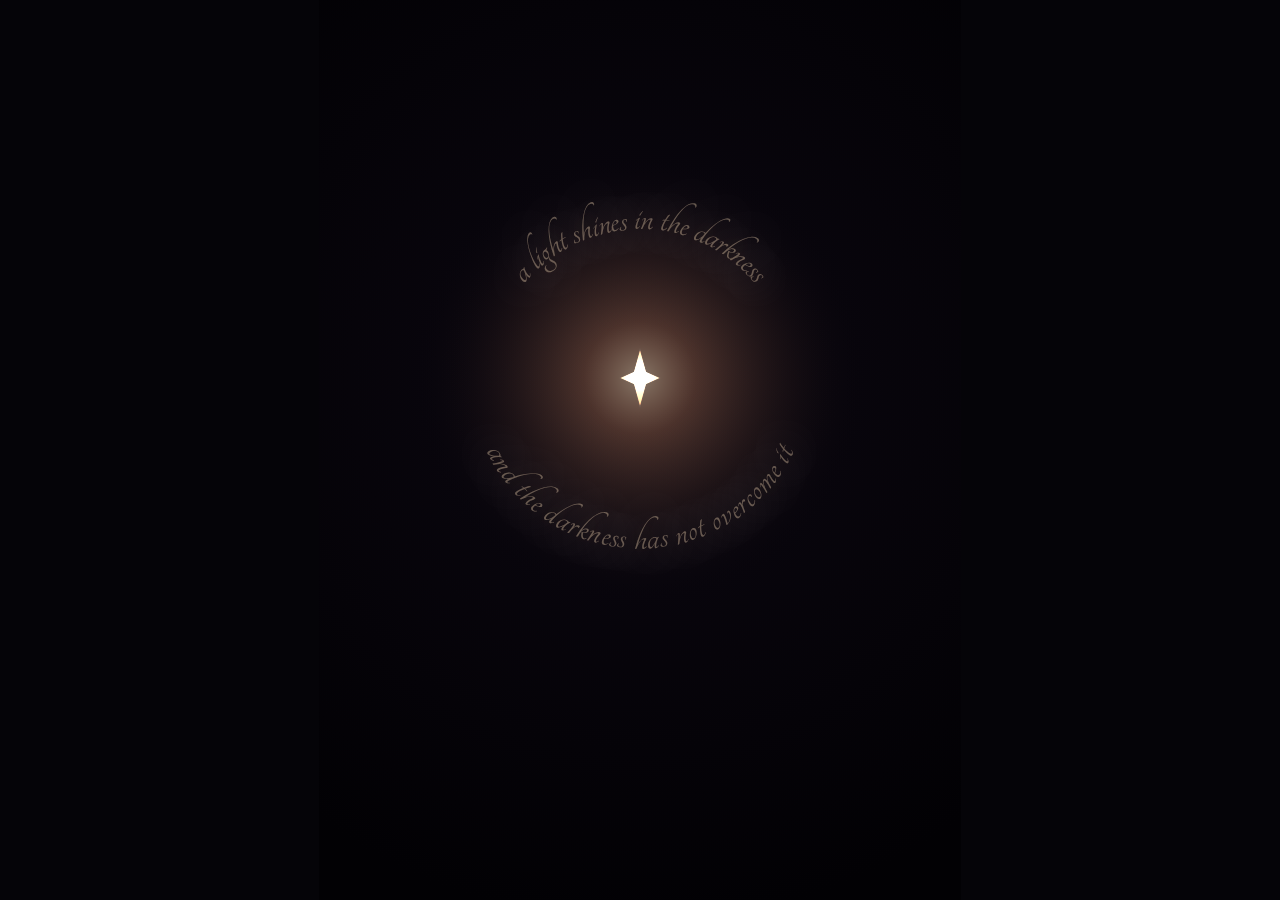
<file: light.html>
<!doctype html><html><head><meta charset=utf-8><meta name=viewport content="width=device-width,initial-scale=1,maximum-scale=1,user-scalable=no"><title>Eth Light</title><style>@font-face{font-family:Tangerine;src:url([data-uri]) format("woff2");font-weight:400;font-style:normal}body,html{margin:0;height:100%;background:#050408;overflow:hidden}body{touch-action:none}#wrap{position:fixed;inset:0;display:flex;align-items:center;justify-content:center}canvas{display:block;background:0 0}</style></head><body><div id=wrap><canvas id=c></canvas></div><script>(()=>{const t=document.getElementById("c"),e=t.getContext("2d");function n(){const e=innerWidth,n=innerHeight,o=5/7;let a,r;e/n>o?(r=n,a=Math.floor(n*o)):(a=e,r=Math.floor(e/o));const s=Math.max(1,devicePixelRatio||1);t.style.width=a+"px",t.style.height=r+"px",t.width=Math.floor(a*s),t.height=Math.floor(r*s)}addEventListener("resize",n),n();let o=2166136261,a=!1;function r(){return o^=o<<13,o^=o>>>17,o^=o<<5,(o>>>0)/4294967296}function s(t){return t<0?0:t>1?1:t}function l(t,e,n){return(n=s((n-t)/(e-t)))*n*(3-2*n)}const i=["https://cloudflare-eth.com","https://ethereum-rpc.publicnode.com","https://rpc.ankr.com/eth","https://eth.llamarpc.com","https://ethereum.blockpi.network/v1/rpc/public","https://rpc.flashbots.net","https://virginia.rpc.blxrbdn.com","https://uk.rpc.blxrbdn.com","https://singapore.rpc.blxrbdn.com","https://rpc.mevblocker.io"];async function c(t,e,n=6e3){const o=new AbortController,a=setTimeout(()=>o.abort(),n);try{const n=await fetch(t,{method:"POST",headers:{"content-type":"application/json"},body:JSON.stringify(e),signal:o.signal}),a=await n.json();if(a.error)throw new Error(a.error.message||"RPC error");return a.result}finally{clearTimeout(a)}}let h=null;async function d(t,e=[]){if(globalThis.ethereum?.request)return await ethereum.request({method:t,params:e});if(h)try{return await c(h,{jsonrpc:"2.0",id:1,method:t,params:e})}catch(t){h=null}const n=function(t){const e=t.slice();for(let t=e.length-1;t>0;t--){const n=Math.random()*(t+1)|0;[e[t],e[n]]=[e[n],e[t]]}return e}(i);let o;for(const a of n)try{const n=await c(a,{jsonrpc:"2.0",id:1,method:t,params:e});return h=a,console.log(`Using endpoint: ${a}`),n}catch(t){o=t}throw o||new Error("All RPC endpoints failed")}let p=.05,f=!1,u=!1,g=null;function b(){return f||u}async function m(){try{const t=await d("eth_getBlockByNumber",["latest",!1]);if(t&&t.baseFeePerGas){const e=parseInt(t.number,16);if(!a){a=!0;const t=e.toString();o=2166136261;for(let e=0;e<t.length;e++)o=Math.imul(o^t.charCodeAt(e),16777619);console.log(`RNG seeded with Ethereum block ${e}`)}if(e===g)return;g=e;const n=parseInt(t.baseFeePerGas,16),r=parseInt(t.gasUsed,16),l=BigInt(n)*BigInt(r);let i=0n;if(t.blobBaseFeePerGas){const e=parseInt(t.blobBaseFeePerGas,16),n=t.blobGasUsed?parseInt(t.blobGasUsed,16):0;i=BigInt(e)*BigInt(n)}else try{const e=await d("eth_feeHistory",[1,"latest",[]]);if(e&&e.baseFeePerBlobGas&&e.baseFeePerBlobGas.length>0){const n=parseInt(e.baseFeePerBlobGas[0],16),o=t.blobGasUsed?parseInt(t.blobGasUsed,16):0;i=BigInt(n)*BigInt(o)}}catch(t){console.warn("Failed to fetch fee history fallback",t)}const c=Number(l+i)/1e18,h=45e-5,f=333;let u=.5+.5/Math.log(f)*Math.log(Math.max(1e-6,c)/h);u=s(u),b()||(p=1-u),console.log(`Block ${e}: ${c.toFixed(4)} ETH burn, brightness ${u.toFixed(2)}`)}}catch(t){console.warn("Burn rate fetch failed",t)}}m(),setInterval(m,12e3);const w=new Map;let M=[],v=0,y=0;async function x(){const t=Date.now();let e;M=M.filter(e=>t-e.t<=36e5);try{const t=await fetch("https://api.6529.io/api/waves/b6128077-ea78-4dd9-b381-52c4eadb2077/leaderboard?page_size=50&page=1&sort=RANK&sort_direction=ASC");if(!t.ok)throw new Error(`HTTP ${t.status}`);e=await t.json()}catch(t){return void console.log(`[${(new Date).toLocaleTimeString()}] TDH fetch error`,t)}const n=Array.isArray(e.drops)?e.drops:[],o=new Set;for(const e of n){const n=e.id;o.add(n);const a=Number(e?.realtime_rating??0),r=w.get(n);if(void 0===r){w.set(n,a);continue}const s=a-r;0!==s&&(M.push({t:t,id:n,rank:e.rank,title:e.title||"(untitled)",author:e?.author?.handle||"(unknown)",delta:s,newScore:a}),w.set(n,a))}for(const t of w.keys())o.has(t)||w.delete(t);const a=new Set(M.map(t=>t.id));y=a.size;const r=new Map;for(const t of M){const e=r.get(t.id)||{title:t.title,author:t.author,rank:t.rank,netDelta:0,newScore:t.newScore};e.netDelta+=t.delta,e.newScore=t.newScore,e.rank=t.rank,r.set(t.id,e)}const s=[...r.values()].filter(t=>0!==t.netDelta).sort((t,e)=>Math.abs(e.netDelta)-Math.abs(t.netDelta)).reduce((t,e)=>t+e.netDelta,0);v=s>0?Math.log10(Math.max(1,s)/1e4):0,(y>0||s>0)&&console.log(`TDH voted: ${s.toLocaleString()} from ${y} submissions (${B} points)`)}x(),setInterval(x,12e3);let k=.5,I=.5,P=.5,S=.5,B=4,C=null,T=!1,$=0,G=0,D=!1;function A(e){const n=t.getBoundingClientRect(),o=(e-n.top)/Math.max(1,n.height);k=s(o)}function E(e){const n=t.getBoundingClientRect(),o=(e-n.left)/Math.max(1,n.width);P=s(o)}t.addEventListener("pointerenter",t=>{"touch"!==t.pointerType&&(f=!0,A(t.clientY),E(t.clientX))}),t.addEventListener("pointerdown",t=>{t.preventDefault(),"touch"===t.pointerType?u=!0:f=!0,$=t.clientX,G=t.clientY,D=!1,A(t.clientY),E(t.clientX)},{passive:!1}),t.addEventListener("pointermove",t=>{t.preventDefault(),"touch"!==t.pointerType&&(f=!0);const e=t.clientX-$,n=t.clientY-G;(Math.abs(e)>5||Math.abs(n)>5)&&(D=!0),b()&&(A(t.clientY),E(t.clientX))},{passive:!1}),t.addEventListener("pointerup",t=>{t.preventDefault(),"touch"===t.pointerType&&(u=!1),D||(T=!0,B=Math.min(B+1,42)),C&&clearTimeout(C),C=setTimeout(()=>{T=!1,B=4+y},6900)},{passive:!1}),t.addEventListener("pointercancel",t=>{t.preventDefault(),f=!1,u=!1},{passive:!1}),t.addEventListener("pointerleave",()=>{f=!1,u=!1});let F=null,R=0,L=null;function H(t,n,o,a,r=5){!function(t){if(R===t)return;F=[],L=[];const e=Math.PI/t;let n=-Math.PI/2;for(let o=0;o<2*t;o++){if(F.push(n),o%2==0){const t=Math.floor(o/2);L.push(t%2==0?1:.7)}else L.push(null);n+=e}R=t}(r),e.beginPath();for(let r=0;r<F.length;r++){const s=F[r],l=L[r];let i;i=null===l?a:o*l;const c=t+Math.cos(s)*i,h=n+Math.sin(s)*i;0===r?e.moveTo(c,h):e.lineTo(c,h)}e.closePath()}function N(t,n,o,a,r,s,l){const{alpha:i=1,fill:c="#fff",fontPx:h=28,glow:d=!1,align:p="center",clockwise:f=!0}=l||{};if(!t)return;let u=c;if(c.startsWith("#")){u=`rgba(${parseInt(c.slice(1,3),16)},${parseInt(c.slice(3,5),16)},${parseInt(c.slice(5,7),16)},${i})`}e.save(),e.fillStyle=u,e.font=`${h}px "Tangerine", cursive`,e.textBaseline="middle",e.textAlign="center",d?(e.shadowColor=u,e.shadowBlur=Math.max(2,.6*h)):e.shadowBlur=0;const g=[...t],b=s-r,m=f?1:-1,w=g.map(t=>e.measureText(t).width),M=w.reduce((t,e)=>t+e,0),v=M/Math.max(.001,Math.abs(b)*a);let y=0,x=(r+s)/2-m*(M/(2*a*v))*v;for(let t=0;t<g.length;t++){const r=w[t],s=x+m*(y+r/2)/a,l=n+Math.cos(s)*a,i=o+Math.sin(s)*a;e.save(),e.translate(l,i),e.rotate(s+(f?Math.PI/2:-Math.PI/2)),e.fillText(g[t],0,0),e.restore(),y+=r}e.restore()}const U="a light shines in the darkness",j="and the darkness has not overcome it";let q=performance.now(),O=.6,X=null,Y=0,_=0,z=0;const W=1e3/24;requestAnimationFrame(function n(o){if(z>0&&o-z<W)return void requestAnimationFrame(n);z=o;const a=(o-q)/1e3;T||(B=4+y);const i=b()?k:p;I+=.05*(i-I);const c=b()?P:.5;S+=.05*(c-S);const h=1-I,d=s(.18+.7*h+.1*Math.sin(a*(2.1+.3*r()))+.05*Math.sin(7*a)+.02*Math.sin(13.2*a)+.03*(r()-.5));O+=.2*(d-O);const f=t.width,u=t.height,g=.5*f,m=.42*u,w=.55+.65*h;let M;M=b()?.3+2.7*S:.5+.5*Math.max(0,v);const x=.075*Math.min(f,u)*w*(.85+.35*O),C=x*M,$=C*(.3+(.03*Math.sin(.7*a)+.015*Math.sin(6.28*a)+.005*Math.sin(11.3*a)+.01*(r()-.5)));e.clearRect(0,0,f,u),X&&f===Y&&u===_||(X=e.createRadialGradient(g,m,.05*Math.min(f,u),g,m,.85*Math.min(f,u)),X.addColorStop(0,"#0b0710"),X.addColorStop(1,"#020104"),Y=f,_=u),e.fillStyle=X,e.fillRect(0,0,f,u);const G=l(.35,.85,O),D=C*(6+2.5*G);e.save(),e.globalCompositeOperation="lighter";const A=e.createRadialGradient(g,m,0,g,m,D);A.addColorStop(0,`rgba(255,230,180,${.18+.35*G})`),A.addColorStop(.25,`rgba(255,170,110,${.08+.2*G})`),A.addColorStop(1,"rgba(0,0,0,0)"),e.fillStyle=A,e.fillRect(0,0,f,u),e.restore();const E=.75+.35*O;e.save(),e.globalCompositeOperation="lighter",H(g,m,C,$,B);const F=e.createRadialGradient(g,m-.2*C,.1*$,g,m,1.3*C);F.addColorStop(0,"rgba(255,255,245,0.95)"),F.addColorStop(.35,"rgba(255,235,200,0.92)"),F.addColorStop(.75,"rgba(255,170,95,0.85)"),F.addColorStop(1,"rgba(90,35,20,0.2)"),e.fillStyle=F,e.globalAlpha=.75+.25*E,e.fill(),e.globalCompositeOperation="source-over",e.globalAlpha=.1,e.strokeStyle="#fff",e.lineWidth=Math.max(1,.002*Math.min(f,u)),e.stroke(),e.restore();const R=.03+.1*l(.1,.55,h),L=Math.floor(.069*Math.min(f,u)),J=2.9*x,K=.95*-Math.PI,Q=.05*-Math.PI,V=.05*Math.PI,Z=.95*Math.PI;R>.05&&(N(U,g,m,J,K,Q,{alpha:R,fill:"#3a3343",fontPx:L,glow:!1,clockwise:!0}),N(j,g,m,J,V,Z,{alpha:R,fill:"#3a3343",fontPx:L,glow:!1,clockwise:!1}));const tt=.55*l(.45,.95,O);tt>.01&&(N(U,g,m,J,K,Q,{alpha:tt,fill:"#ffe2b8",fontPx:L,glow:!0,clockwise:!0}),N(j,g,m,J,V,Z,{alpha:tt,fill:"#ffe2b8",fontPx:L,glow:!0,clockwise:!1})),requestAnimationFrame(n)})})()</script></body></html>
</file>
<file: tangerine.css>
@font-face{font-family:"Tangerine";src:url([data-uri]) format("woff2");font-weight:400;font-style:normal;}
</file>
